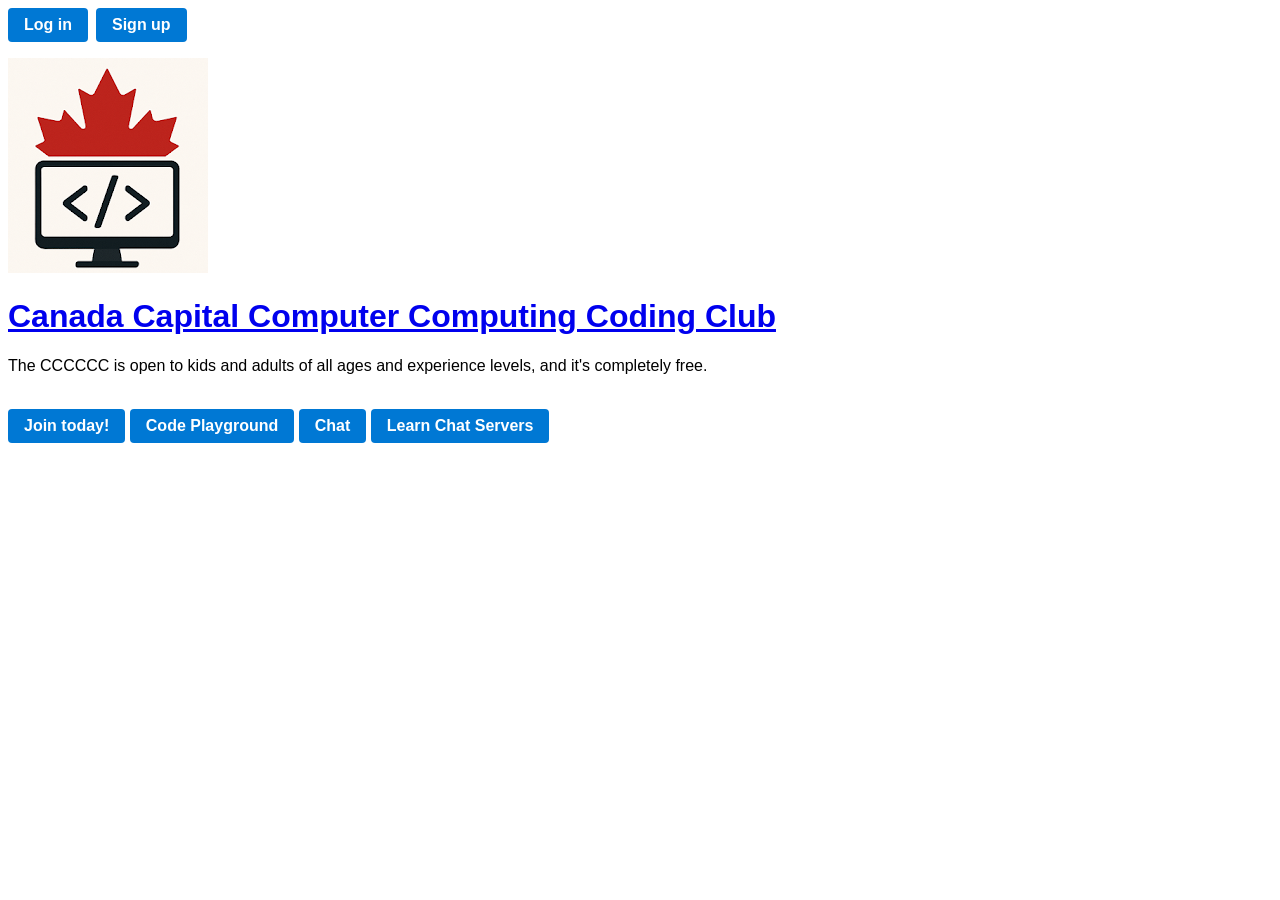
<file: index.html>
<!DOCTYPE html>
<html lang="en">
<head>
    <meta charset="UTF-8">
    <meta name="viewport" content="width=device-width, initial-scale=1.0">
    <title>Canada Capital Computer Computing Coding Club</title>

<link rel="icon" href="/cx6logo.png" type="png">
    
    <link rel="stylesheet" href="mystyle.css">
</head>
<body>
    
    <div id="userbar" aria-live="polite"></div>

     <img src="cx6logo.png" alt="Cx6"> 
    <br>
    <h1><a href="https://hopofplayz.github.io/Canada-Capital-Computer-Computing-Coding-Club/">Canada Capital Computer Computing Coding Club</a></h1>   
    The CCCCCC is open to kids and adults of all ages and experience levels, and it's completely free.
    <p><br />
    <!-- Use a real link so navigation works even if JavaScript is disabled -->
    <a href="SignUp.html" class="button">Join today!</a> <a href="Playground.html" class="button">Code Playground</a> <a href="Chat.html" class="button">Chat</a> <a href="ChatServer.html" class="button">Learn Chat Servers</a></p>

    <script>
        function goToDiffPage(page) {
            window.location.href = page;
        }

        // Render user status in the top of the page using localStorage 'ccc_current_user'
        function escapeHtml(s) {
            return String(s).replace(/[&<>"'`]/g, function (c) {
                return {'&':'&amp;','<':'&lt;','>':'&gt;','"':'&quot;',"'":"&#39;","`":"&#96;"}[c];
            });
        }

        function renderUserBar() {
            const container = document.getElementById('userbar');
            if (!container) return;
            const raw = localStorage.getItem('ccc_current_user');
            if (raw) {
                try {
                    const user = JSON.parse(raw);
                    const name = user && user.name ? escapeHtml(user.name) : escapeHtml(user.email || '');
                    container.innerHTML = `<div class="userbar">Welcome, <strong>${name}</strong> <a href="Profile.html" class="button">Profile</a> <button id="logoutBtn">Log out</button></div>`;
                    const btn = document.getElementById('logoutBtn');
                    if (btn) btn.addEventListener('click', function () {
                        localStorage.removeItem('ccc_current_user');
                        renderUserBar();
                    });
                    return;
                } catch (e) {
                    // fall through to signed-out state
                }
            }
            // Signed-out state: offer login/signup links (styled as buttons)
            container.innerHTML = `<div class="userbar"><a href="Login.html" class="button">Log in</a> <a href="SignUp.html" class="button">Sign up</a></div>`;
        }

        document.addEventListener('DOMContentLoaded', renderUserBar);
    </script>
</body>
</html>
</file>
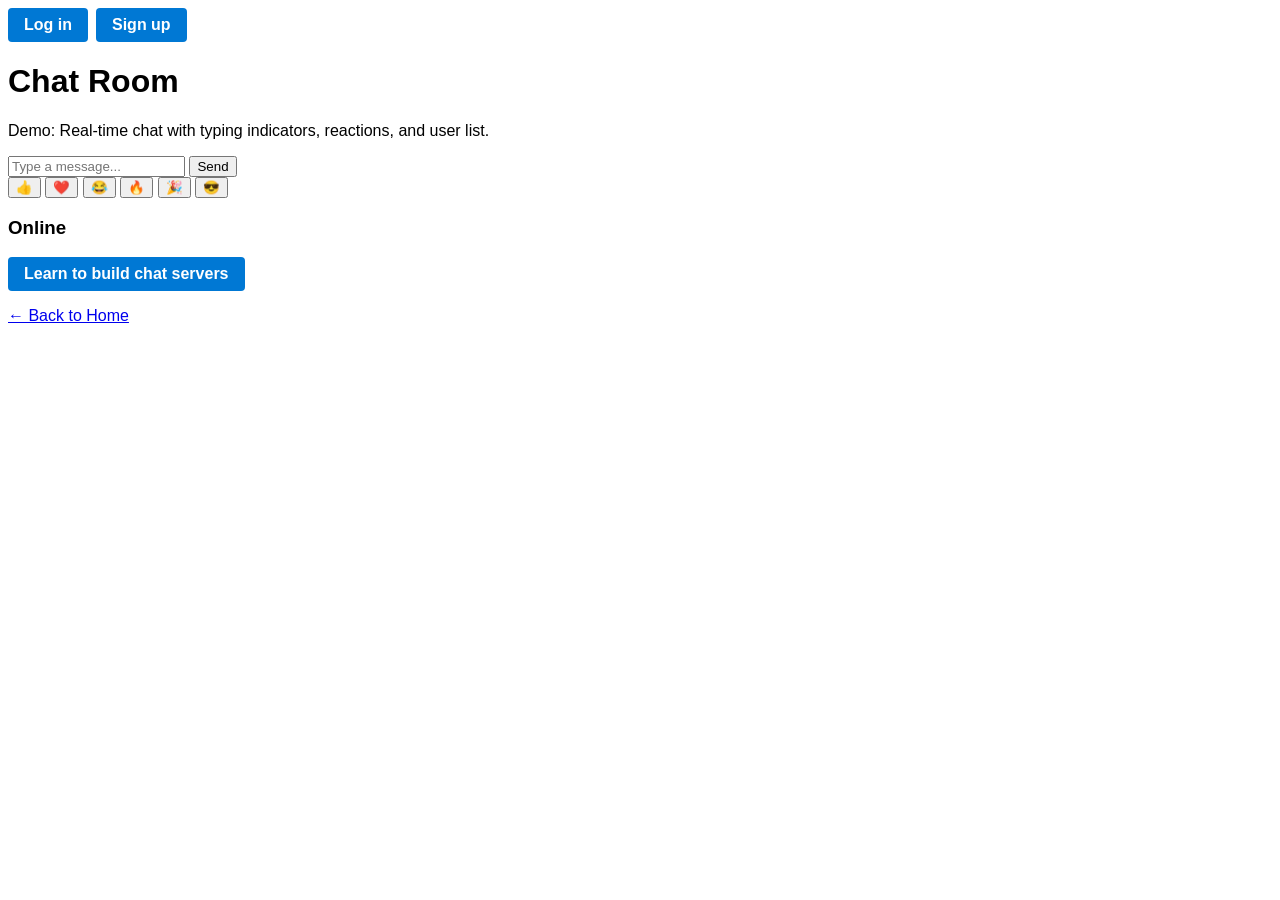
<file: Chat.html>
<!DOCTYPE html>
<html lang="en">
<head>
  <meta charset="utf-8" />
  <meta name="viewport" content="width=device-width,initial-scale=1" />
  <title>Chat — Canada Capital Computer Computing Coding Club</title>
  <link rel="stylesheet" href="mystyle.css">
  <style>
      <style>
    :root {
      --bg-primary: #fff;
      --bg-secondary: #f5f5f5;
      --bg-tertiary: #f9f9f9;
      --text-primary: #000;
      --text-secondary: #666;
      --border-color: #ddd;
      --border-dark: #ccc;
      --tab-active: #0078d4;
      --button-primary: #0078d4;
      --button-primary-hover: #005fa3;
      --button-secondary: #666;
      --button-secondary-hover: #555;
      --error-bg: #ffe6e6;
      --error-text: #c00;
      --editor-bg: #fff;
      --editor-text: #000;
    }

    body.theme-dark {
      --bg-primary: #1e1e1e;
      --bg-secondary: #2d2d2d;
      --bg-tertiary: #252525;
      --text-primary: #e0e0e0;
      --text-secondary: #aaa;
      --border-color: #444;
      --border-dark: #333;
      --tab-active: #4fc3f7;
      --button-primary: #4fc3f7;
      --button-primary-hover: #29b6f6;
      --button-secondary: #555;
      --button-secondary-hover: #666;
      --error-bg: #5a2020;
      --error-text: #ff6b6b;
      --editor-bg: #1e1e1e;
      --editor-text: #e0e0e0;
    }

    body.theme-high-contrast {
      --bg-primary: #000;
      --bg-secondary: #111;
      --bg-tertiary: #111;
      --text-primary: #fff;
      --text-secondary: #ccc;
      --border-color: #fff;
      --border-dark: #fff;
      --tab-active: #ffff00;
      --button-primary: #ffff00;
      --button-primary-hover: #cccc00;
      --button-secondary: #fff;
      --button-secondary-hover: #ffff00;
      --error-bg: #330000;
      --error-text: #ffff00;
      --editor-bg: #000;
      --editor-text: #fff;
    }

    body.theme-dracula {
      --bg-primary: #282a36;
      --bg-secondary: #21222c;
      --bg-tertiary: #282a36;
      --text-primary: #f8f8f2;
      --text-secondary: #b0aaaa;
      --border-color: #44475a;
      --border-dark: #44475a;
      --tab-active: #ff79c6;
      --button-primary: #ff79c6;
      --button-primary-hover: #ff6fd8;
      --button-secondary: #44475a;
      --button-secondary-hover: #6272a4;
      --error-bg: #663333;
      --error-text: #ff5555;
      --editor-bg: #282a36;
      --editor-text: #f8f8f2;
    }

    body.theme-nord {
      --bg-primary: #2e3440;
      --bg-secondary: #3b4252;
      --bg-tertiary: #434c5e;
      --text-primary: #eceff4;
      --text-secondary: #d8dee9;
      --border-color: #4c566a;
      --border-dark: #4c566a;
      --tab-active: #88c0d0;
      --button-primary: #88c0d0;
      --button-primary-hover: #81a1c1;
      --button-secondary: #4c566a;
      --button-secondary-hover: #5e81ac;
      --error-bg: #3d2d2d;
      --error-text: #bf616a;
      --editor-bg: #2e3440;
      --editor-text: #eceff4;
    }

    body.theme-solarized {
      --bg-primary: #fdf6e3;
      --bg-secondary: #eee8d5;
      --bg-tertiary: #eee8d5;
      --text-primary: #657b83;
      --text-secondary: #839496;
      --border-color: #d6d0c8;
      --border-dark: #d6d0c8;
      --tab-active: #268bd2;
      --button-primary: #268bd2;
      --button-primary-hover: #1e70d2;
      --button-secondary: #839496;
      --button-secondary-hover: #93a1a1;
      --error-bg: #fde5e3;
      --error-text: #dc322f;
      --editor-bg: #fdf6e3;
      --editor-text: #657b83;
    }

    body.theme-monokai {
      --bg-primary: #272822;
      --bg-secondary: #3e3d32;
      --bg-tertiary: #272822;
      --text-primary: #f8f8f2;
      --text-secondary: #a6a6a6;
      --border-color: #3e3d32;
      --border-dark: #3e3d32;
      --tab-active: #66d9ef;
      --button-primary: #66d9ef;
      --button-primary-hover: #5fc9e8;
      --button-secondary: #3e3d32;
      --button-secondary-hover: #555;
      --error-bg: #332222;
      --error-text: #f92672;
      --editor-bg: #272822;
      --editor-text: #f8f8f2;

    .chat-layout { display: grid; grid-template-columns: 1fr 200px; gap: 1rem; max-width: 900px; }
    .chat-container { height: 500px; display: flex; flex-direction: column; border: 1px solid #ccc; border-radius: 4px; }
    #chatBox { flex: 1; overflow-y: auto; padding: 1rem; background: #f9f9f9; }
    .chat-message { margin-bottom: 0.5rem; padding: 0.5rem 0.75rem; background: #fff; border-radius: 4px; border-left: 3px solid #0078d4; }
    .chat-message.own { border-left-color: #28a745; background: #e8f5e9; }
    .chat-reactions { margin-top: 0.25rem; font-size: 0.85rem; color: #666; }
    .reaction-btn { display: inline-block; padding: 0.2rem 0.4rem; margin-right: 0.25rem; background: #f0f0f0; border: 1px solid #ddd; border-radius: 3px; cursor: pointer; font-size: 0.8rem; }
    .reaction-btn:hover { background: #e0e0e0; }
    .typing-indicator { font-size: 0.85rem; color: #999; font-style: italic; margin-bottom: 0.5rem; }
    .chat-input-area { padding: 0.75rem; border-top: 1px solid #ccc; display: flex; gap: 0.5rem; flex-wrap: wrap; }
    .chat-input-area input { flex: 1; min-width: 150px; padding: 0.5rem; border: 1px solid #ddd; border-radius: 4px; }
    .chat-input-area button { padding: 0.5rem 1rem; background: #0078d4; color: #fff; border: none; border-radius: 4px; cursor: pointer; }
    .chat-input-area button:hover { background: #005fa3; }
    .emoji-picker { display: flex; gap: 0.25rem; flex-wrap: wrap; margin-top: 0.5rem; }
    .emoji-btn { padding: 0.4rem 0.5rem; background: #f5f5f5; border: 1px solid #ddd; border-radius: 3px; cursor: pointer; font-size: 1rem; }
    .emoji-btn:hover { background: #e8e8e8; }
    .user-list { border: 1px solid #ccc; border-radius: 4px; padding: 0.75rem; background: #f9f9f9; max-height: 500px; overflow-y: auto; }
    .user-list h3 { margin: 0 0 0.5rem 0; font-size: 0.9rem; color: #0078d4; }
    .user-item { padding: 0.4rem 0.5rem; margin-bottom: 0.25rem; background: #fff; border-radius: 3px; font-size: 0.85rem; border-left: 2px solid #28a745; }
    .user-item.inactive { border-left-color: #ccc; opacity: 0.6; }
  </style>
</head>
<body>
  <div id="userbar" aria-live="polite"></div>

  <main>
    <h1>Chat Room</h1>
    <p>Demo: Real-time chat with typing indicators, reactions, and user list.</p>

    <div class="chat-layout">
      <div>
        <div class="chat-container">
          <div id="chatBox"></div>
          <div id="typingIndicator" class="typing-indicator" hidden></div>
          <div class="chat-input-area">
            <input id="chatInput" type="text" placeholder="Type a message..." />
            <button id="sendBtn">Send</button>
          </div>
        </div>
        <div class="emoji-picker">
          <button class="emoji-btn" data-emoji="👍">👍</button>
          <button class="emoji-btn" data-emoji="❤️">❤️</button>
          <button class="emoji-btn" data-emoji="😂">😂</button>
          <button class="emoji-btn" data-emoji="🔥">🔥</button>
          <button class="emoji-btn" data-emoji="🎉">🎉</button>
          <button class="emoji-btn" data-emoji="😎">😎</button>
        </div>
      </div>

      <div class="user-list">
        <h3>Online</h3>
        <div id="usersList"></div>
      </div>
    </div>

    <div id="message" class="success-message" aria-live="polite" hidden></div>

    <p style="margin-top: 1rem;"><a href="ChatServer.html" class="button">Learn to build chat servers</a></p>
    <p><a href="index.html">← Back to Home</a></p>
  </main>

  <script>
    // Reuse userbar from other pages
    function escapeHtml(s) {
      return String(s).replace(/[&<>\"'`]/g, function (c) {
        return {'&':'&amp;','<':'&lt;','>':'&gt;','\"':'&quot;',"'":"&#39;","`":"&#96;"}[c];
      });
    }

    function renderUserBar() {
      const container = document.getElementById('userbar');
      if (!container) return;
      const raw = localStorage.getItem('ccc_current_user');
      if (raw) {
        try {
          const user = JSON.parse(raw);
          const name = user && user.name ? escapeHtml(user.name) : escapeHtml(user.email || '');
          container.innerHTML = `<div class="userbar">Welcome, <strong>${name}</strong> <a href="Profile.html" class="button">Profile</a> <button id="logoutBtn">Log out</button></div>`;
          const btn = document.getElementById('logoutBtn');
          if (btn) btn.addEventListener('click', function () {
            localStorage.removeItem('ccc_current_user');
            renderUserBar();
            clearChatState();
          });
          return;
        } catch (e) { }
      }
      container.innerHTML = `<div class="userbar"><a href="Login.html" class="button">Log in</a> <a href="SignUp.html" class="button">Sign up</a></div>`;
    }

    document.addEventListener('DOMContentLoaded', renderUserBar);

    // Chat logic
    (function () {
      const chatBox = document.getElementById('chatBox');
      const chatInput = document.getElementById('chatInput');
      const sendBtn = document.getElementById('sendBtn');
      const typingIndicator = document.getElementById('typingIndicator');
      const usersList = document.getElementById('usersList');
      const emojiButtons = document.querySelectorAll('.emoji-btn');

      function getCurrentUser() {
        const raw = localStorage.getItem('ccc_current_user');
        if (!raw) return null;
        try { return JSON.parse(raw); } catch (e) { return null; }
      }

      function loadMessages() {
        try {
          return JSON.parse(localStorage.getItem('ccc_messages') || '[]');
        } catch (e) {
          return [];
        }
      }

      function loadUserSessions() {
        try {
          return JSON.parse(localStorage.getItem('ccc_user_sessions') || '{}');
        } catch (e) {
          return {};
        }
      }

      function saveMessages(messages) {
        localStorage.setItem('ccc_messages', JSON.stringify(messages));
      }

      function updateUserSession() {
        const user = getCurrentUser();
        if (!user) return;
        const sessions = loadUserSessions();
        sessions[user.email] = { name: user.name, lastSeen: Date.now() };
        localStorage.setItem('ccc_user_sessions', JSON.stringify(sessions));
      }

      function renderMessages() {
        const messages = loadMessages();
        const user = getCurrentUser();
        chatBox.innerHTML = '';
        messages.forEach((msg, idx) => {
          const isOwn = user && user.email === msg.senderEmail;
          const el = document.createElement('div');
          el.className = 'chat-message' + (isOwn ? ' own' : '');
          let reactions = '';
          if (msg.reactions && Object.keys(msg.reactions).length > 0) {
            reactions = '<div class="chat-reactions">';
            for (const [emoji, count] of Object.entries(msg.reactions)) {
              reactions += `<button class="reaction-btn" data-msg-idx="${idx}" data-emoji="${emoji}">${emoji} ${count}</button>`;
            }
            reactions += '</div>';
          }
          el.innerHTML = `<strong>${escapeHtml(msg.senderName)}</strong>: ${escapeHtml(msg.text)}${reactions}`;
          chatBox.appendChild(el);
        });
        // attach reaction handlers
        document.querySelectorAll('[data-msg-idx]').forEach(btn => {
          btn.addEventListener('click', function () {
            addReaction(parseInt(this.dataset.msgIdx), this.dataset.emoji);
          });
        });
        chatBox.scrollTop = chatBox.scrollHeight;
      }

      function renderUsers() {
        const sessions = loadUserSessions();
        const now = Date.now();
        const activeThreshold = 10000; // 10 seconds
        usersList.innerHTML = '';
        Object.entries(sessions).forEach(([email, session]) => {
          const isActive = (now - session.lastSeen) < activeThreshold;
          const li = document.createElement('div');
          li.className = 'user-item' + (isActive ? '' : ' inactive');
          li.textContent = session.name || email;
          usersList.appendChild(li);
        });
      }

      function addReaction(msgIdx, emoji) {
        const messages = loadMessages();
        if (msgIdx >= 0 && msgIdx < messages.length) {
          if (!messages[msgIdx].reactions) messages[msgIdx].reactions = {};
          if (!messages[msgIdx].reactions[emoji]) messages[msgIdx].reactions[emoji] = 0;
          messages[msgIdx].reactions[emoji]++;
          saveMessages(messages);
          renderMessages();
        }
      }

      function sendMessage() {
        const user = getCurrentUser();
        if (!user) {
          alert('You must be logged in to chat.');
          return;
        }
        const text = chatInput.value.trim();
        if (!text) return;

        const messages = loadMessages();
        messages.push({
          senderName: user.name || user.email,
          senderEmail: user.email,
          text: text,
          timestamp: new Date().toISOString(),
          reactions: {}
        });
        saveMessages(messages);
        chatInput.value = '';
        typingIndicator.hidden = true;
        renderMessages();
        updateUserSession();
      }

      sendBtn.addEventListener('click', sendMessage);
      chatInput.addEventListener('keypress', function (e) {
        if (e.key === 'Enter') sendMessage();
      });

      // Typing indicator
      let typingTimeout;
      chatInput.addEventListener('input', function () {
        clearTimeout(typingTimeout);
        if (this.value.length > 0) {
          const user = getCurrentUser();
          if (user) {
            localStorage.setItem('ccc_typing_user', user.email);
          }
        }
        typingTimeout = setTimeout(() => {
          localStorage.removeItem('ccc_typing_user');
        }, 2000);
      });

      // Emoji quick reactions on last message
      emojiButtons.forEach(btn => {
        btn.addEventListener('click', function () {
          const lastMsg = loadMessages().length - 1;
          if (lastMsg >= 0) {
            addReaction(lastMsg, this.dataset.emoji);
          }
        });
      });

      // Render on load and refresh
      document.addEventListener('DOMContentLoaded', () => {
        updateUserSession();
        renderMessages();
        renderUsers();
      });

      setInterval(() => {
        const typingEmail = localStorage.getItem('ccc_typing_user');
        const user = getCurrentUser();
        if (typingEmail && typingEmail !== (user ? user.email : null)) {
          const sessions = loadUserSessions();
          const typingUser = sessions[typingEmail];
          if (typingUser) {
            typingIndicator.textContent = `${typingUser.name || typingEmail} is typing...`;
            typingIndicator.hidden = false;
          }
        } else {
          typingIndicator.hidden = true;
        }
        renderMessages();
        renderUsers();
        updateUserSession();
      }, 500);

      window.clearChatState = function () {
        const user = getCurrentUser();
        if (!user) {
          const sessions = loadUserSessions();
          delete sessions[user.email];
          localStorage.setItem('ccc_user_sessions', JSON.stringify(sessions));
        }
      };
    })();
  </script>
</body>
</html>
</file>
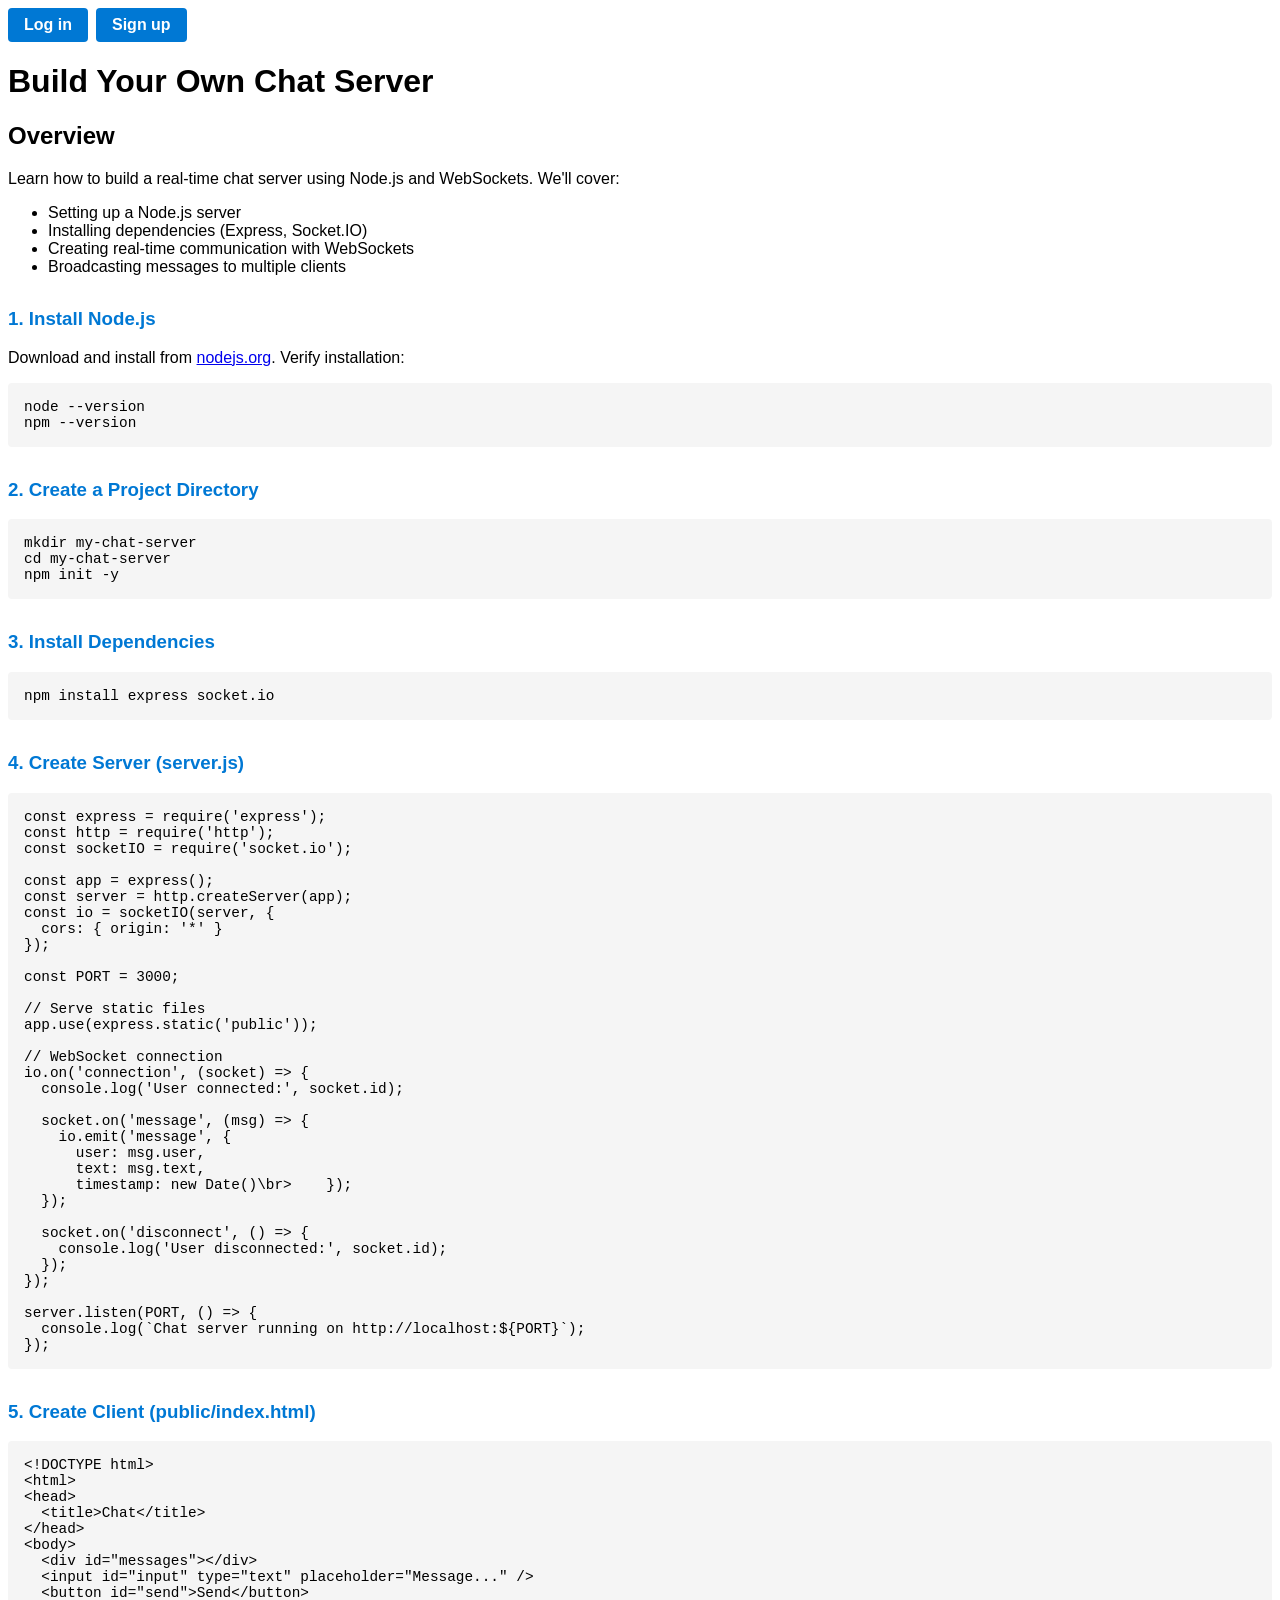
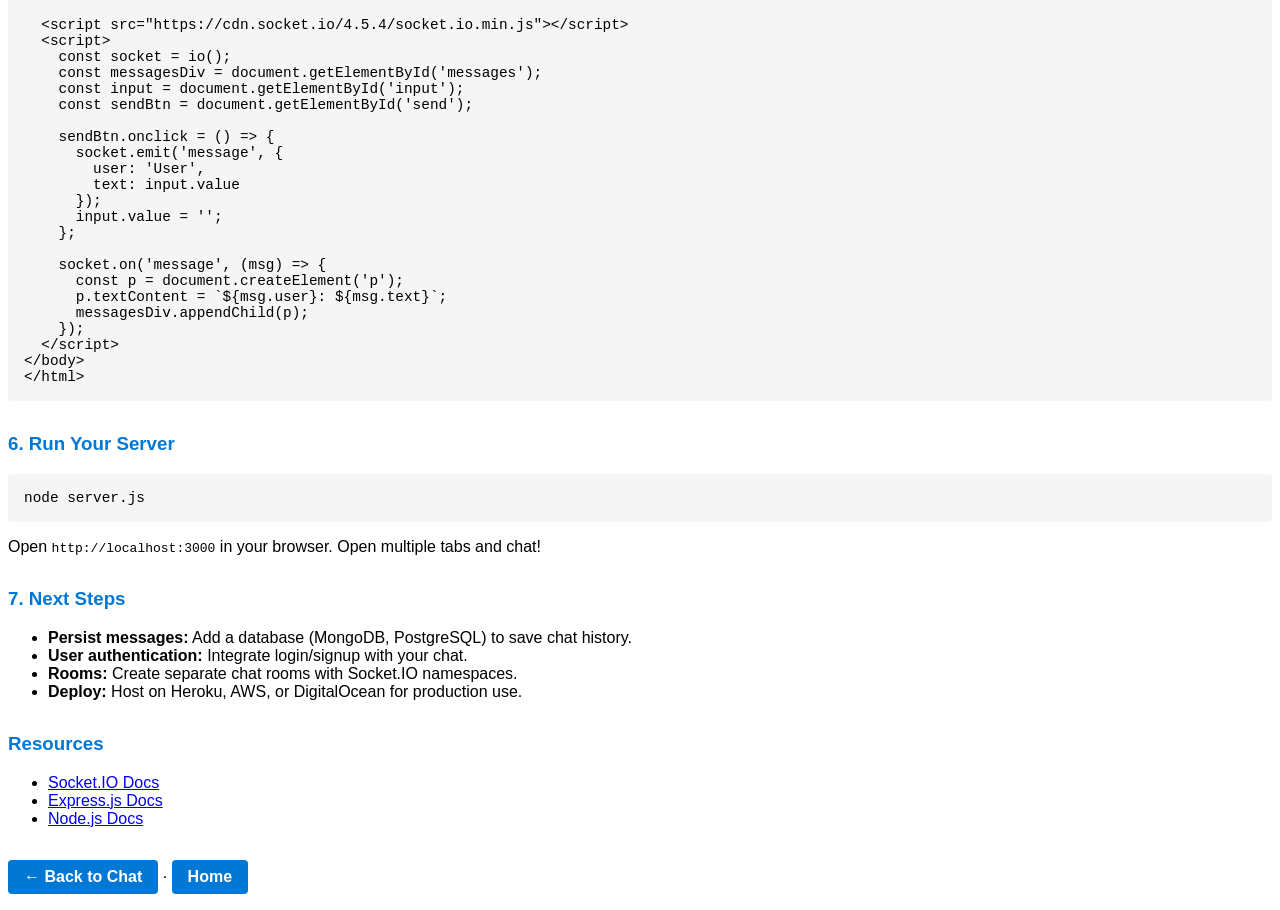
<file: ChatServer.html>
<!DOCTYPE html>
<html lang="en">
<head>
  <meta charset="utf-8" />
  <meta name="viewport" content="width=device-width,initial-scale=1" />
  <title>Chat Server Tutorial — Canada Capital Computer Computing Coding Club</title>
  <link rel="stylesheet" href="mystyle.css">
  <style>
    .tutorial-section { margin-bottom: 2rem; }
    .code-block { background: #f5f5f5; padding: 1rem; border-radius: 4px; overflow-x: auto; font-family: monospace; font-size: 0.9rem; }
    .tutorial-section h3 { margin-top: 1.5rem; color: #0078d4; }
  </style>
</head>
<body>
  <div id="userbar" aria-live="polite"></div>

  <main>
    <h1>Build Your Own Chat Server</h1>

    <div class="tutorial-section">
      <h2>Overview</h2>
      <p>Learn how to build a real-time chat server using Node.js and WebSockets. We'll cover:</p>
      <ul>
        <li>Setting up a Node.js server</li>
        <li>Installing dependencies (Express, Socket.IO)</li>
        <li>Creating real-time communication with WebSockets</li>
        <li>Broadcasting messages to multiple clients</li>
      </ul>
    </div>

    <div class="tutorial-section">
      <h3>1. Install Node.js</h3>
      <p>Download and install from <a href="https://nodejs.org/" target="_blank">nodejs.org</a>. Verify installation:</p>
      <div class="code-block">node --version<br>npm --version</div>
    </div>

    <div class="tutorial-section">
      <h3>2. Create a Project Directory</h3>
      <div class="code-block">mkdir my-chat-server<br>cd my-chat-server<br>npm init -y</div>
    </div>

    <div class="tutorial-section">
      <h3>3. Install Dependencies</h3>
      <div class="code-block">npm install express socket.io</div>
    </div>

    <div class="tutorial-section">
      <h3>4. Create Server (server.js)</h3>
      <div class="code-block">const express = require('express');<br>const http = require('http');<br>const socketIO = require('socket.io');<br><br>const app = express();<br>const server = http.createServer(app);<br>const io = socketIO(server, {<br>&nbsp;&nbsp;cors: { origin: '*' }<br>});<br><br>const PORT = 3000;<br><br>// Serve static files<br>app.use(express.static('public'));<br><br>// WebSocket connection<br>io.on('connection', (socket) => {<br>&nbsp;&nbsp;console.log('User connected:', socket.id);<br><br>&nbsp;&nbsp;socket.on('message', (msg) => {<br>&nbsp;&nbsp;&nbsp;&nbsp;io.emit('message', {<br>&nbsp;&nbsp;&nbsp;&nbsp;&nbsp;&nbsp;user: msg.user,<br>&nbsp;&nbsp;&nbsp;&nbsp;&nbsp;&nbsp;text: msg.text,<br>&nbsp;&nbsp;&nbsp;&nbsp;&nbsp;&nbsp;timestamp: new Date()\br>&nbsp;&nbsp;&nbsp;&nbsp;});<br>&nbsp;&nbsp;});<br><br>&nbsp;&nbsp;socket.on('disconnect', () => {<br>&nbsp;&nbsp;&nbsp;&nbsp;console.log('User disconnected:', socket.id);<br>&nbsp;&nbsp;});<br>});<br><br>server.listen(PORT, () => {<br>&nbsp;&nbsp;console.log(`Chat server running on http://localhost:${PORT}`);<br>});</div>
    </div>

    <div class="tutorial-section">
      <h3>5. Create Client (public/index.html)</h3>
      <div class="code-block">&lt;!DOCTYPE html&gt;<br>&lt;html&gt;<br>&lt;head&gt;<br>&nbsp;&nbsp;&lt;title&gt;Chat&lt;/title&gt;<br>&lt;/head&gt;<br>&lt;body&gt;<br>&nbsp;&nbsp;&lt;div id="messages"&gt;&lt;/div&gt;<br>&nbsp;&nbsp;&lt;input id="input" type="text" placeholder="Message..." /&gt;<br>&nbsp;&nbsp;&lt;button id="send"&gt;Send&lt;/button&gt;<br><br>&nbsp;&nbsp;&lt;script src="https://cdn.socket.io/4.5.4/socket.io.min.js"&gt;&lt;/script&gt;<br>&nbsp;&nbsp;&lt;script&gt;<br>&nbsp;&nbsp;&nbsp;&nbsp;const socket = io();<br>&nbsp;&nbsp;&nbsp;&nbsp;const messagesDiv = document.getElementById('messages');<br>&nbsp;&nbsp;&nbsp;&nbsp;const input = document.getElementById('input');<br>&nbsp;&nbsp;&nbsp;&nbsp;const sendBtn = document.getElementById('send');<br><br>&nbsp;&nbsp;&nbsp;&nbsp;sendBtn.onclick = () => {<br>&nbsp;&nbsp;&nbsp;&nbsp;&nbsp;&nbsp;socket.emit('message', {<br>&nbsp;&nbsp;&nbsp;&nbsp;&nbsp;&nbsp;&nbsp;&nbsp;user: 'User',<br>&nbsp;&nbsp;&nbsp;&nbsp;&nbsp;&nbsp;&nbsp;&nbsp;text: input.value<br>&nbsp;&nbsp;&nbsp;&nbsp;&nbsp;&nbsp;});<br>&nbsp;&nbsp;&nbsp;&nbsp;&nbsp;&nbsp;input.value = '';<br>&nbsp;&nbsp;&nbsp;&nbsp;};<br><br>&nbsp;&nbsp;&nbsp;&nbsp;socket.on('message', (msg) => {<br>&nbsp;&nbsp;&nbsp;&nbsp;&nbsp;&nbsp;const p = document.createElement('p');<br>&nbsp;&nbsp;&nbsp;&nbsp;&nbsp;&nbsp;p.textContent = `${msg.user}: ${msg.text}`;<br>&nbsp;&nbsp;&nbsp;&nbsp;&nbsp;&nbsp;messagesDiv.appendChild(p);<br>&nbsp;&nbsp;&nbsp;&nbsp;});<br>&nbsp;&nbsp;&lt;/script&gt;<br>&lt;/body&gt;<br>&lt;/html&gt;</div>
    </div>

    <div class="tutorial-section">
      <h3>6. Run Your Server</h3>
      <div class="code-block">node server.js</div>
      <p>Open <code>http://localhost:3000</code> in your browser. Open multiple tabs and chat!</p>
    </div>

    <div class="tutorial-section">
      <h3>7. Next Steps</h3>
      <ul>
        <li><strong>Persist messages:</strong> Add a database (MongoDB, PostgreSQL) to save chat history.</li>
        <li><strong>User authentication:</strong> Integrate login/signup with your chat.</li>
        <li><strong>Rooms:</strong> Create separate chat rooms with Socket.IO namespaces.</li>
        <li><strong>Deploy:</strong> Host on Heroku, AWS, or DigitalOcean for production use.</li>
      </ul>
    </div>

    <div class="tutorial-section">
      <h3>Resources</h3>
      <ul>
        <li><a href="https://socket.io/" target="_blank">Socket.IO Docs</a></li>
        <li><a href="https://expressjs.com/" target="_blank">Express.js Docs</a></li>
        <li><a href="https://nodejs.org/" target="_blank">Node.js Docs</a></li>
      </ul>
    </div>

    <p style="margin-top: 2rem;"><a href="Chat.html" class="button">← Back to Chat</a> · <a href="index.html" class="button">Home</a></p>
  </main>

  <script>
    // Reuse userbar
    function escapeHtml(s) {
      return String(s).replace(/[&<>\"'`]/g, function (c) {
        return {'&':'&amp;','<':'&lt;','>':'&gt;','\"':'&quot;',"'":"&#39;","`":"&#96;"}[c];
      });
    }

    function renderUserBar() {
      const container = document.getElementById('userbar');
      if (!container) return;
      const raw = localStorage.getItem('ccc_current_user');
      if (raw) {
        try {
          const user = JSON.parse(raw);
          const name = user && user.name ? escapeHtml(user.name) : escapeHtml(user.email || '');
          container.innerHTML = `<div class="userbar">Welcome, <strong>${name}</strong> <a href="Profile.html" class="button">Profile</a> <button id="logoutBtn">Log out</button></div>`;
          const btn = document.getElementById('logoutBtn');
          if (btn) btn.addEventListener('click', function () {
            localStorage.removeItem('ccc_current_user');
            renderUserBar();
          });
          return;
        } catch (e) { }
      }
      container.innerHTML = `<div class="userbar"><a href="Login.html" class="button">Log in</a> <a href="SignUp.html" class="button">Sign up</a></div>`;
    }

    document.addEventListener('DOMContentLoaded', renderUserBar);
  </script>
</body>
</html>
</file>
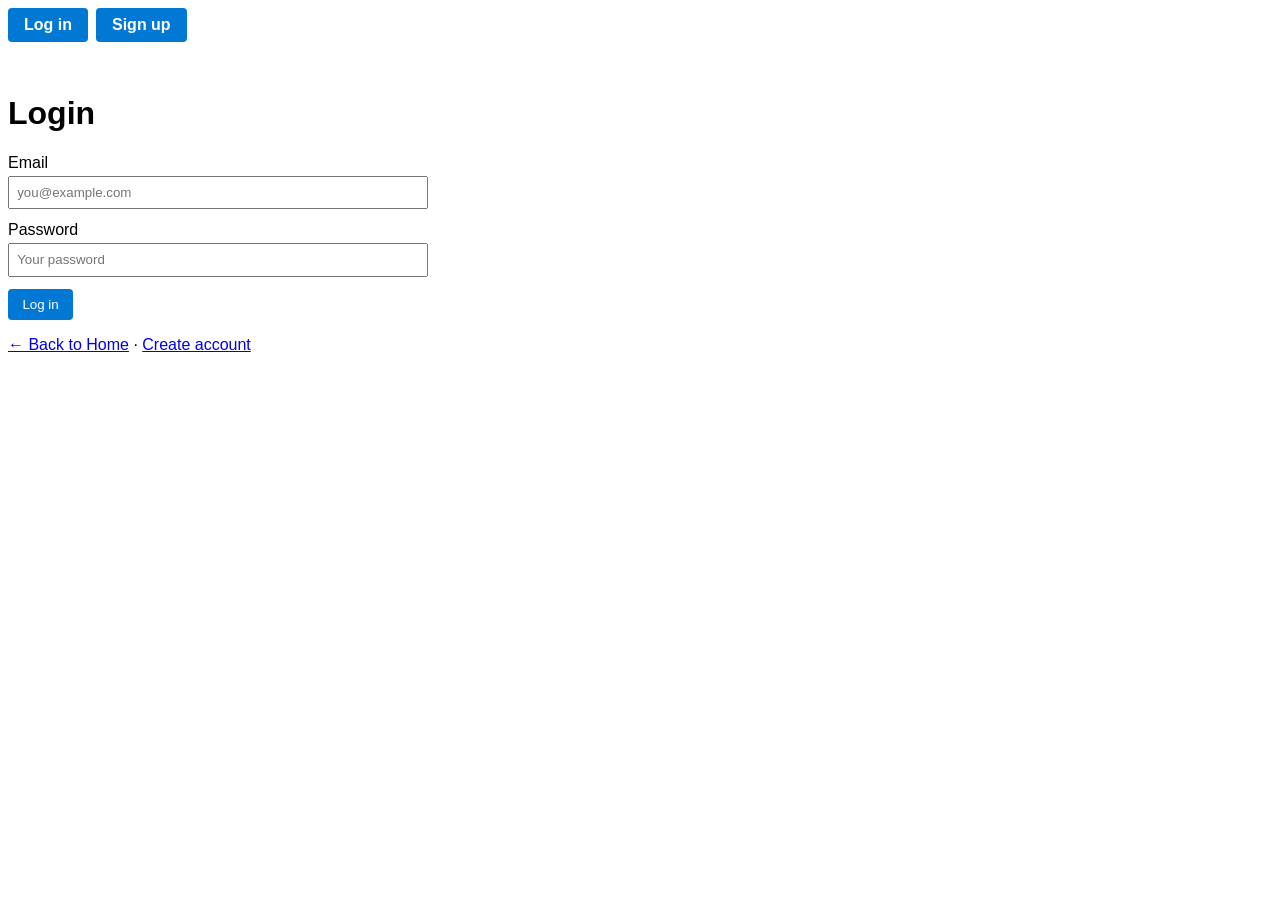
<file: Login.html>
<!DOCTYPE html>
<html lang="en">
<head>
    <meta charset="utf-8" />
    <meta name="viewport" content="width=device-width,initial-scale=1" />
    <title>Login — Canada Capital Computer Computing Coding Club</title>
    <link rel="stylesheet" href="mystyle.css">
    <style>
        /* Small override so login form looks consistent */
        main { padding-top: 1rem; }
    </style>
</head>
<body>
    <div id="userbar" aria-live="polite"></div>
    <main>
        <h1>Login</h1>

        <form id="loginForm" class="signup-form" novalidate>
            <div class="form-row">
                <label for="email">Email</label>
                <input id="email" name="email" type="email" required placeholder="you@example.com">
            </div>

            <div class="form-row">
                <label for="password">Password</label>
                <input id="password" name="password" type="password" required placeholder="Your password">
            </div>

            <div class="form-row">
                <button type="submit">Log in</button>
            </div>
        </form>

        <div id="message" class="success-message" aria-live="polite" hidden></div>

        <p><a href="index.html">← Back to Home</a> · <a href="SignUp.html">Create account</a></p>
    </main>

    <script>
        // userbar: show logged-in user or login/signup links
        function escapeHtml(s) {
            return String(s).replace(/[&<>"'`]/g, function (c) {
                return {'&':'&amp;','<':'&lt;','>':'&gt;','"':'&quot;',"'":"&#39;","`":"&#96;"}[c];
            });
        }

        function renderUserBar() {
            const container = document.getElementById('userbar');
            if (!container) return;
            const raw = localStorage.getItem('ccc_current_user');
            if (raw) {
                try {
                    const user = JSON.parse(raw);
                    const name = user && user.name ? escapeHtml(user.name) : escapeHtml(user.email || '');
                    container.innerHTML = `<div class="userbar">Welcome, <strong>${name}</strong> <button id="logoutBtn">Log out</button></div>`;
                    const btn = document.getElementById('logoutBtn');
                    if (btn) btn.addEventListener('click', function () {
                        localStorage.removeItem('ccc_current_user');
                        renderUserBar();
                        const form = document.getElementById('loginForm'); if (form) form.style.display = '';
                    });
                    return;
                } catch (e) {
                    // fall through
                }
            }
            container.innerHTML = `<div class="userbar"><a href="Login.html" class="button">Log in</a> <a href="SignUp.html" class="button">Sign up</a></div>`;
        }

        document.addEventListener('DOMContentLoaded', renderUserBar);

        (function () {
            const form = document.getElementById('loginForm');
            const message = document.getElementById('message');

            function showMessage(text) {
                message.hidden = false;
                message.textContent = text;
            }

            async function hashString(str) {
                try {
                    const buf = await crypto.subtle.digest('SHA-256', new TextEncoder().encode(str));
                    return Array.from(new Uint8Array(buf)).map(b => b.toString(16).padStart(2, '0')).join('');
                } catch (e) {
                    return btoa(str);
                }
            }

            form.addEventListener('submit', async function (e) {
                e.preventDefault();
                const email = form.email.value.trim();
                const pwd = form.password.value;

                if (!email || !pwd) {
                    showMessage('Please enter email and password.');
                    return;
                }

                const pwHash = await hashString(pwd);

                try {
                    const entrants = JSON.parse(localStorage.getItem('ccc_signups') || '[]');
                    const match = entrants.find(r => r.email.toLowerCase() === email.toLowerCase() && r.pwHash === pwHash);
                    if (match) {
                        // Demo login: store current user
                        localStorage.setItem('ccc_current_user', JSON.stringify({ email: match.email, name: match.name }));
                        showMessage(`Welcome back, ${match.name}!`);
                        form.reset();
                        form.style.display = 'none';
                        renderUserBar();
                        return;
                    }
                } catch (err) {
                    // ignore
                }

                showMessage('Invalid email or password.');
            });
        })();
    </script>
</body>
</html>
</file>
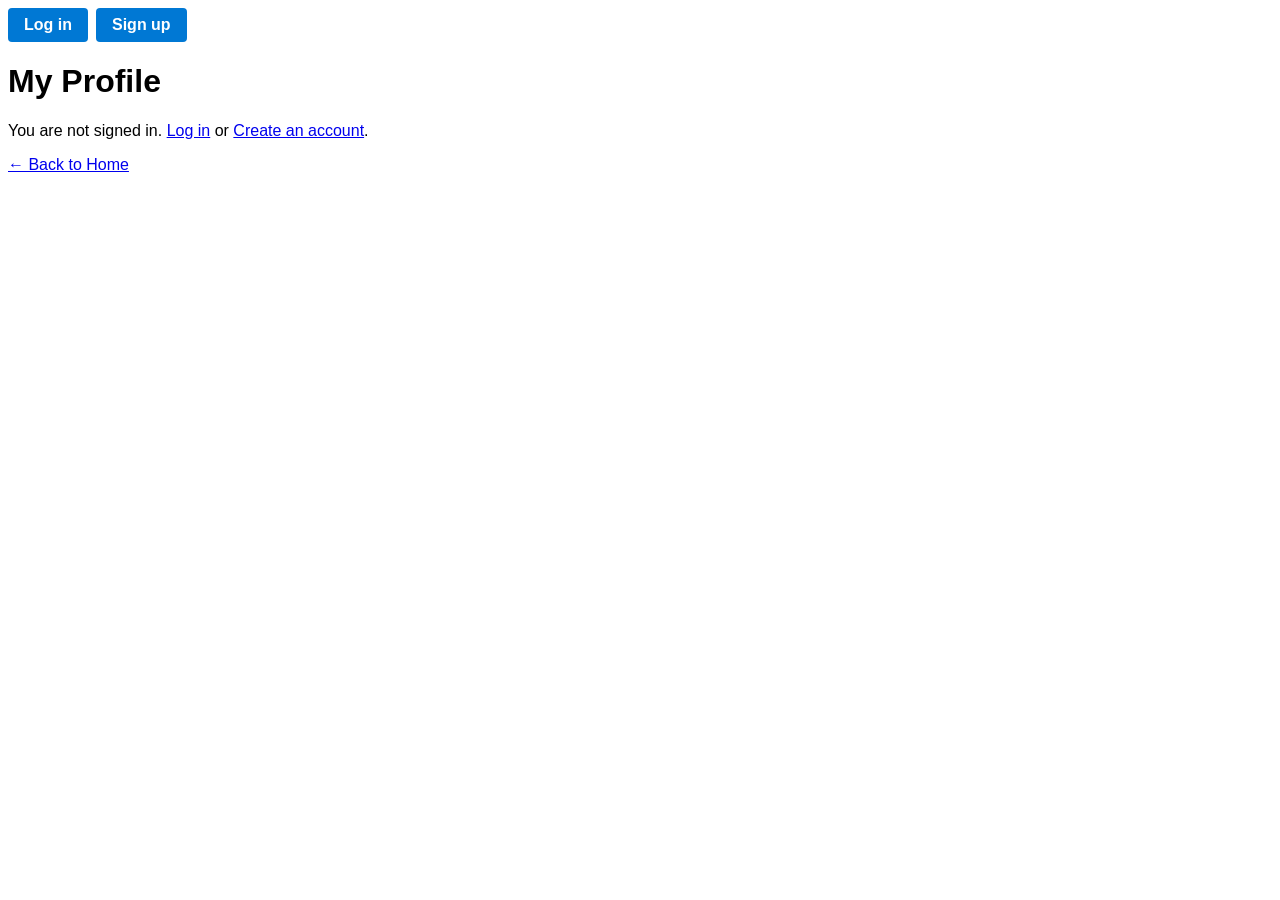
<file: Profile.html>
<!DOCTYPE html>
<html lang="en">
<head>
  <meta charset="utf-8" />
  <meta name="viewport" content="width=device-width,initial-scale=1" />
  <title>Profile — Canada Capital Computer Computing Coding Club</title>
  <link rel="stylesheet" href="mystyle.css">
</head>
<body>
  <div id="userbar" aria-live="polite"></div>

  <main>
    <h1>My Profile</h1>

    <div id="notSignedIn" hidden>
      <p>You are not signed in. <a href="Login.html">Log in</a> or <a href="SignUp.html">Create an account</a>.</p>
    </div>

    <form id="profileForm" class="signup-form" hidden>
      <div class="form-row">
        <label for="name">Full name</label>
        <input id="name" name="name" type="text" required placeholder="Your full name">
      </div>

      <div class="form-row">
        <label for="email">Email (readonly)</label>
        <input id="email" name="email" type="email" readonly>
      </div>

      <fieldset style="margin-top:1rem;">
        <legend>Change password</legend>
        <div class="form-row">
          <label for="currentPwd">Current password</label>
          <input id="currentPwd" name="currentPwd" type="password" placeholder="Current password">
        </div>
        <div class="form-row">
          <label for="newPwd">New password</label>
          <input id="newPwd" name="newPwd" type="password" minlength="6" placeholder="New password (optional)">
        </div>
        <div class="form-row">
          <label for="confirmPwd">Confirm new password</label>
          <input id="confirmPwd" name="confirmPwd" type="password" placeholder="Confirm new password">
        </div>
      </fieldset>

      <div class="form-row">
        <button id="saveBtn" type="button">Save changes</button>
        <button id="deleteBtn" type="button" style="margin-left:0.5rem;background:#c0392b;">Delete account</button>
      </div>
    </form>

    <div id="message" class="success-message" aria-live="polite" hidden></div>

    <p><a href="index.html">← Back to Home</a></p>
  </main>

  <script>
    // Reuse userbar rendering used on other pages
    function escapeHtml(s) {
      return String(s).replace(/[&<>\"'`]/g, function (c) {
        return {'&':'&amp;','<':'&lt;','>':'&gt;','\"':'&quot;',"'":"&#39;","`":"&#96;"}[c];
      });
    }

    function renderUserBar() {
      const container = document.getElementById('userbar');
      if (!container) return;
      const raw = localStorage.getItem('ccc_current_user');
      if (raw) {
        try {
          const user = JSON.parse(raw);
          const name = user && user.name ? escapeHtml(user.name) : escapeHtml(user.email || '');
          container.innerHTML = `<div class="userbar">Welcome, <strong>${name}</strong> <a href="Profile.html" class="button">Profile</a> <button id="logoutBtn">Log out</button></div>`;
          const btn = document.getElementById('logoutBtn');
          if (btn) btn.addEventListener('click', function () {
            localStorage.removeItem('ccc_current_user');
            renderUserBar();
            // show not-signed-in state on profile page
            showNotSignedIn();
          });
          return;
        } catch (e) {
          // fall through
        }
      }
      container.innerHTML = `<div class="userbar"><a href="Login.html" class="button">Log in</a> <a href="SignUp.html" class="button">Sign up</a></div>`;
    }

    document.addEventListener('DOMContentLoaded', renderUserBar);

    // Profile page logic
    (function () {
      const form = document.getElementById('profileForm');
      const msg = document.getElementById('message');
      const notSignedIn = document.getElementById('notSignedIn');

      function showMessage(text, isError) {
        msg.hidden = false;
        msg.textContent = text;
        if (isError) msg.style.background = '#ffe6e6'; else msg.style.background = '';
      }

      function showNotSignedIn() {
        form.hidden = true;
        notSignedIn.hidden = false;
      }

      async function hashString(str) {
        try {
          const buf = await crypto.subtle.digest('SHA-256', new TextEncoder().encode(str));
          return Array.from(new Uint8Array(buf)).map(b => b.toString(16).padStart(2, '0')).join('');
        } catch (e) {
          return btoa(str);
        }
      }

      function findAccount(email) {
        try {
          const entrants = JSON.parse(localStorage.getItem('ccc_signups') || '[]');
          const idx = entrants.findIndex(r => r.email && r.email.toLowerCase() === email.toLowerCase());
          return { entrants, idx };
        } catch (e) {
          return { entrants: [], idx: -1 };
        }
      }

      async function init() {
        const raw = localStorage.getItem('ccc_current_user');
        if (!raw) {
          showNotSignedIn();
          return;
        }
        let user;
        try { user = JSON.parse(raw); } catch (e) { showNotSignedIn(); return; }
        const email = user.email;
        if (!email) { showNotSignedIn(); return; }

        // populate form from stored record (if any)
        const { entrants, idx } = findAccount(email);
        if (idx === -1) {
          // account not found but current_user exists; let user update name/email locally but don't allow password change
          document.getElementById('name').value = user.name || '';
          document.getElementById('email').value = email;
          form.hidden = false;
          return;
        }

        const acct = entrants[idx];
        document.getElementById('name').value = acct.name || '';
        document.getElementById('email').value = acct.email || '';
        form.hidden = false;
      }

      document.getElementById('saveBtn').addEventListener('click', async function () {
        const raw = localStorage.getItem('ccc_current_user');
        if (!raw) { showMessage('Not signed in', true); return; }
        const current = JSON.parse(raw);
        const email = current.email;
        if (!email) { showMessage('Missing email', true); return; }

        const name = document.getElementById('name').value.trim();
        const currentPwd = document.getElementById('currentPwd').value;
        const newPwd = document.getElementById('newPwd').value;
        const confirmPwd = document.getElementById('confirmPwd').value;

        const { entrants, idx } = findAccount(email);
        if (idx === -1) {
          showMessage('Account record not found.', true);
          return;
        }

        // If changing password, verify current and match new
        if (newPwd) {
          if (!currentPwd) { showMessage('Enter current password to change password.', true); return; }
          if (newPwd !== confirmPwd) { showMessage('New passwords do not match.', true); return; }
          const curHash = await hashString(currentPwd);
          if (entrants[idx].pwHash !== curHash) { showMessage('Current password is incorrect.', true); return; }
          const newHash = await hashString(newPwd);
          entrants[idx].pwHash = newHash;
        }

        // Update name
        entrants[idx].name = name;

        try {
          localStorage.setItem('ccc_signups', JSON.stringify(entrants));
          // update current_user name as well
          localStorage.setItem('ccc_current_user', JSON.stringify({ email: entrants[idx].email, name: entrants[idx].name }));
          renderUserBar();
          showMessage('Profile updated.');
          // clear password fields
          document.getElementById('currentPwd').value = '';
          document.getElementById('newPwd').value = '';
          document.getElementById('confirmPwd').value = '';
        } catch (e) {
          showMessage('Failed to save changes.', true);
        }
      });

      document.getElementById('deleteBtn').addEventListener('click', function () {
        if (!confirm('Delete your account? This cannot be undone.')) return;
        const raw = localStorage.getItem('ccc_current_user');
        if (!raw) { showMessage('Not signed in', true); return; }
        const current = JSON.parse(raw);
        const email = current.email;
        const { entrants, idx } = findAccount(email);
        if (idx === -1) { showMessage('Account not found', true); return; }
        entrants.splice(idx, 1);
        try {
          localStorage.setItem('ccc_signups', JSON.stringify(entrants));
          localStorage.removeItem('ccc_current_user');
          showMessage('Account deleted. Redirecting to home...');
          renderUserBar();
          setTimeout(() => { window.location.href = 'index.html'; }, 1100);
        } catch (e) {
          showMessage('Failed to delete account.', true);
        }
      });

      init();
    })();
  </script>
</body>
</html>
</file>
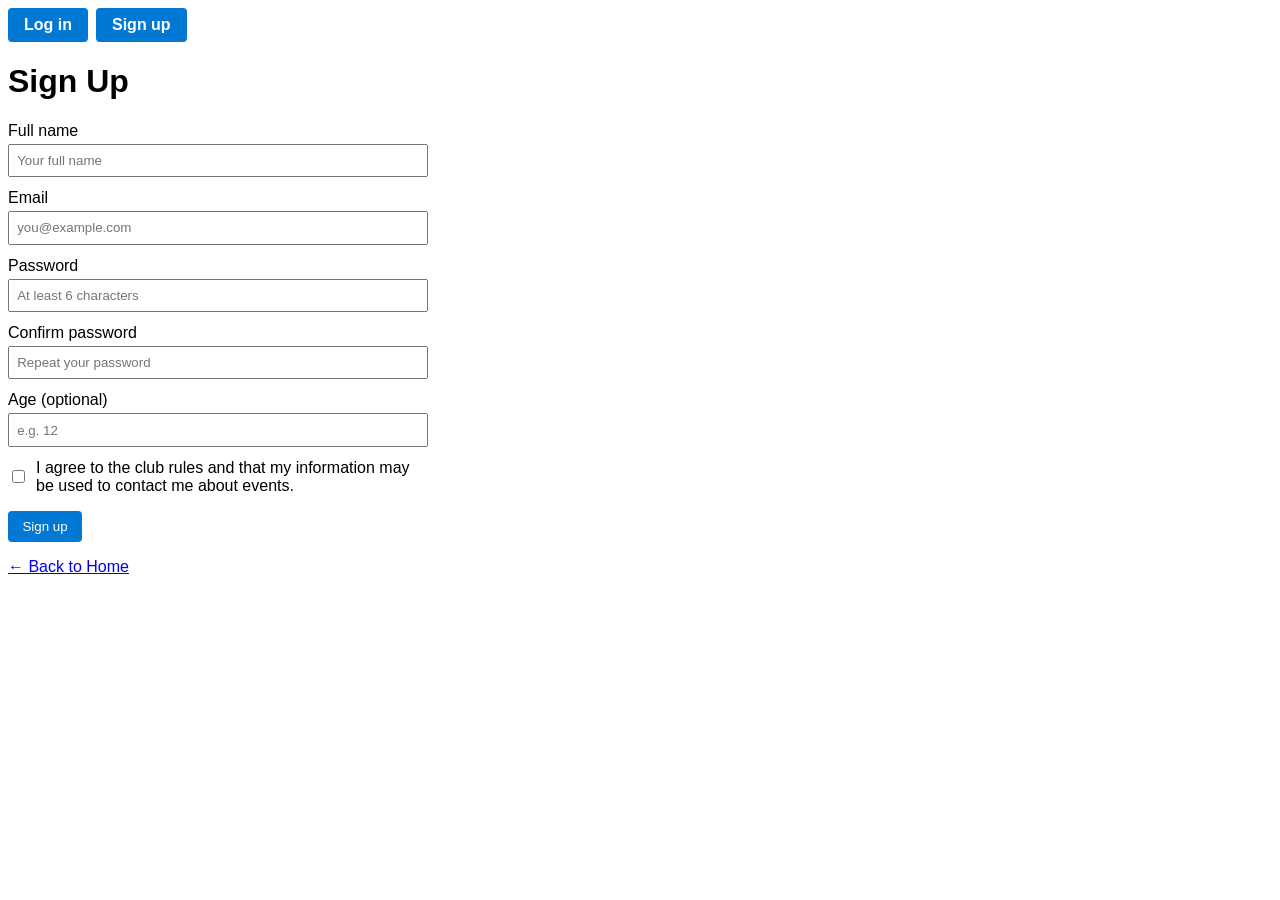
<file: SignUp.html>
<!DOCTYPE html>
<html lang="en">
<head>
    <meta charset="utf-8" />
    <meta name="viewport" content="width=device-width,initial-scale=1" />
    <title>Sign Up — Canada Capital Computer Computing Coding Club</title>
    <link rel="stylesheet" href="mystyle.css">
</head>
<body>
    <div id="userbar" aria-live="polite"></div>
    <main>
        <h1>Sign Up</h1>

        <form id="signupForm" class="signup-form" novalidate>
            <div class="form-row">
                <label for="name">Full name</label>
                <input id="name" name="name" type="text" required placeholder="Your full name">
            </div>

            <div class="form-row">
                <label for="email">Email</label>
                <input id="email" name="email" type="email" required placeholder="you@example.com">
            </div>

            <div class="form-row">
                <label for="password">Password</label>
                <input id="password" name="password" type="password" minlength="6" required placeholder="At least 6 characters">
            </div>

            <div class="form-row">
                <label for="confirm">Confirm password</label>
                <input id="confirm" name="confirm" type="password" required placeholder="Repeat your password">
            </div>

            <div class="form-row">
                <label for="age">Age (optional)</label>
                <input id="age" name="age" type="number" min="1" placeholder="e.g. 12">
            </div>

            <div class="form-row checkbox">
                <label for="consent">
                    <input id="consent" name="consent" type="checkbox" required>
                    I agree to the club rules and that my information may be used to contact me about events.
                </label>
            </div>

            <div class="form-row">
                <button type="submit">Sign up</button>
            </div>
        </form>

        <div id="message" class="success-message" aria-live="polite" hidden></div>

        <p><a href="index.html">← Back to Home</a></p>
    </main>

    <script>
        // userbar: show logged-in user or login/signup links (same logic as index.html)
        function escapeHtml(s) {
            return String(s).replace(/[&<>"'`]/g, function (c) {
                return {'&':'&amp;','<':'&lt;','>':'&gt;','"':'&quot;',"'":"&#39;","`":"&#96;"}[c];
            });
        }

        function renderUserBar() {
            const container = document.getElementById('userbar');
            if (!container) return;
            const raw = localStorage.getItem('ccc_current_user');
            if (raw) {
                try {
                    const user = JSON.parse(raw);
                    const name = user && user.name ? escapeHtml(user.name) : escapeHtml(user.email || '');
                    container.innerHTML = `<div class="userbar">Welcome, <strong>${name}</strong> <button id="logoutBtn">Log out</button></div>`;
                    const btn = document.getElementById('logoutBtn');
                    if (btn) btn.addEventListener('click', function () {
                        localStorage.removeItem('ccc_current_user');
                        renderUserBar();
                        // optionally show the sign-up form again
                        const form = document.getElementById('signupForm'); if (form) form.style.display = '';
                    });
                    return;
                } catch (e) {
                    // fall through to signed-out state
                }
            }
            container.innerHTML = `<div class="userbar"><a href="Login.html" class="button">Log in</a> <a href="SignUp.html" class="button">Sign up</a></div>`;
        }

        document.addEventListener('DOMContentLoaded', renderUserBar);

        (function () {
            const form = document.getElementById('signupForm');
            const message = document.getElementById('message');

            function showMessage(text) {
                message.hidden = false;
                message.textContent = text;
            }

            async function hashString(str) {
                // Use SubtleCrypto to compute a SHA-256 hash for demo purposes
                try {
                    const buf = await crypto.subtle.digest('SHA-256', new TextEncoder().encode(str));
                    return Array.from(new Uint8Array(buf)).map(b => b.toString(16).padStart(2, '0')).join('');
                } catch (e) {
                    // Fallback: very small and insecure fallback for environments without SubtleCrypto
                    return btoa(str);
                }
            }

            form.addEventListener('submit', async function (e) {
                e.preventDefault();
                // basic client-side validation
                const name = form.name.value.trim();
                const email = form.email.value.trim();
                const pwd = form.password.value;
                const confirm = form.confirm.value;
                const consent = form.consent.checked;

                if (!name || !email || !pwd || !confirm) {
                    showMessage('Please complete all required fields.');
                    return;
                }

                if (pwd.length < 6) {
                    showMessage('Password must be at least 6 characters.');
                    return;
                }

                if (pwd !== confirm) {
                    showMessage('Passwords do not match.');
                    return;
                }

                if (!consent) {
                    showMessage('You must agree to the club rules to sign up.');
                    return;
                }

                // Simulate a successful signup (replace with real submission)
                const safeName = name.split('\n')[0];

                // Hash the password before storing (demo only - do not use this for production!)
                const pwHash = await hashString(pwd);

                // Store record with hashed password
                try {
                    const entrants = JSON.parse(localStorage.getItem('ccc_signups') || '[]');
                    entrants.push({ name: safeName, email: email, pwHash: pwHash, created: new Date().toISOString() });
                    localStorage.setItem('ccc_signups', JSON.stringify(entrants));
                } catch (err) {
                    // ignore storage errors
                }

                showMessage(`Thanks, ${safeName}! We'll contact you at ${email}.`);
                form.reset();
                form.style.display = 'none';
            });
        })();
    </script>
</body>
</html>
</file>
<file: mystyle.css>
body {
  font-family: "Kedebideri", sans-serif;
  font-weight: 400;
  font-style: normal;
}

/* Simple button-like link */
.button {
  display: inline-block;
  padding: 0.5rem 1rem;
  background: #0078d4;
  color: #fff;
  text-decoration: none;
  border-radius: 4px;
  font-weight: 600;
}
.button:hover,
.button:focus {
  background: #005fa3;
}
.success-message {
  margin-top: 1rem;
  padding: 0.6rem 0.8rem;
  background: #e6ffed;
  border: 1px solid #b3f0c6;
  border-radius: 4px;
}
.signup-form { max-width: 420px; }
.form-row { margin-bottom: 0.75rem; }
.form-row label { display:block; margin-bottom:0.25rem; }
.form-row input[type="text"],
.form-row input[type="email"],
.form-row input[type="password"],
.form-row input[type="number"] { width:100%; padding:0.45rem; box-sizing:border-box; }
.form-row.checkbox label { display:inline-flex; align-items:center; gap:0.5rem; }
.signup-form button { padding:0.5rem 0.9rem; background:#0078d4; color:#fff; border:none; border-radius:4px; cursor:pointer; }
.signup-form button:hover { background:#005fa3; }

/* User status bar */
.userbar { margin-bottom: 1rem; display:flex; gap:0.5rem; align-items:center; }
.userbar button { background:#d9534f; color:#fff; border:none; padding:0.35rem 0.6rem; border-radius:4px; cursor:pointer; }
.userbar button:hover { background:#c9302c; }
</file>
